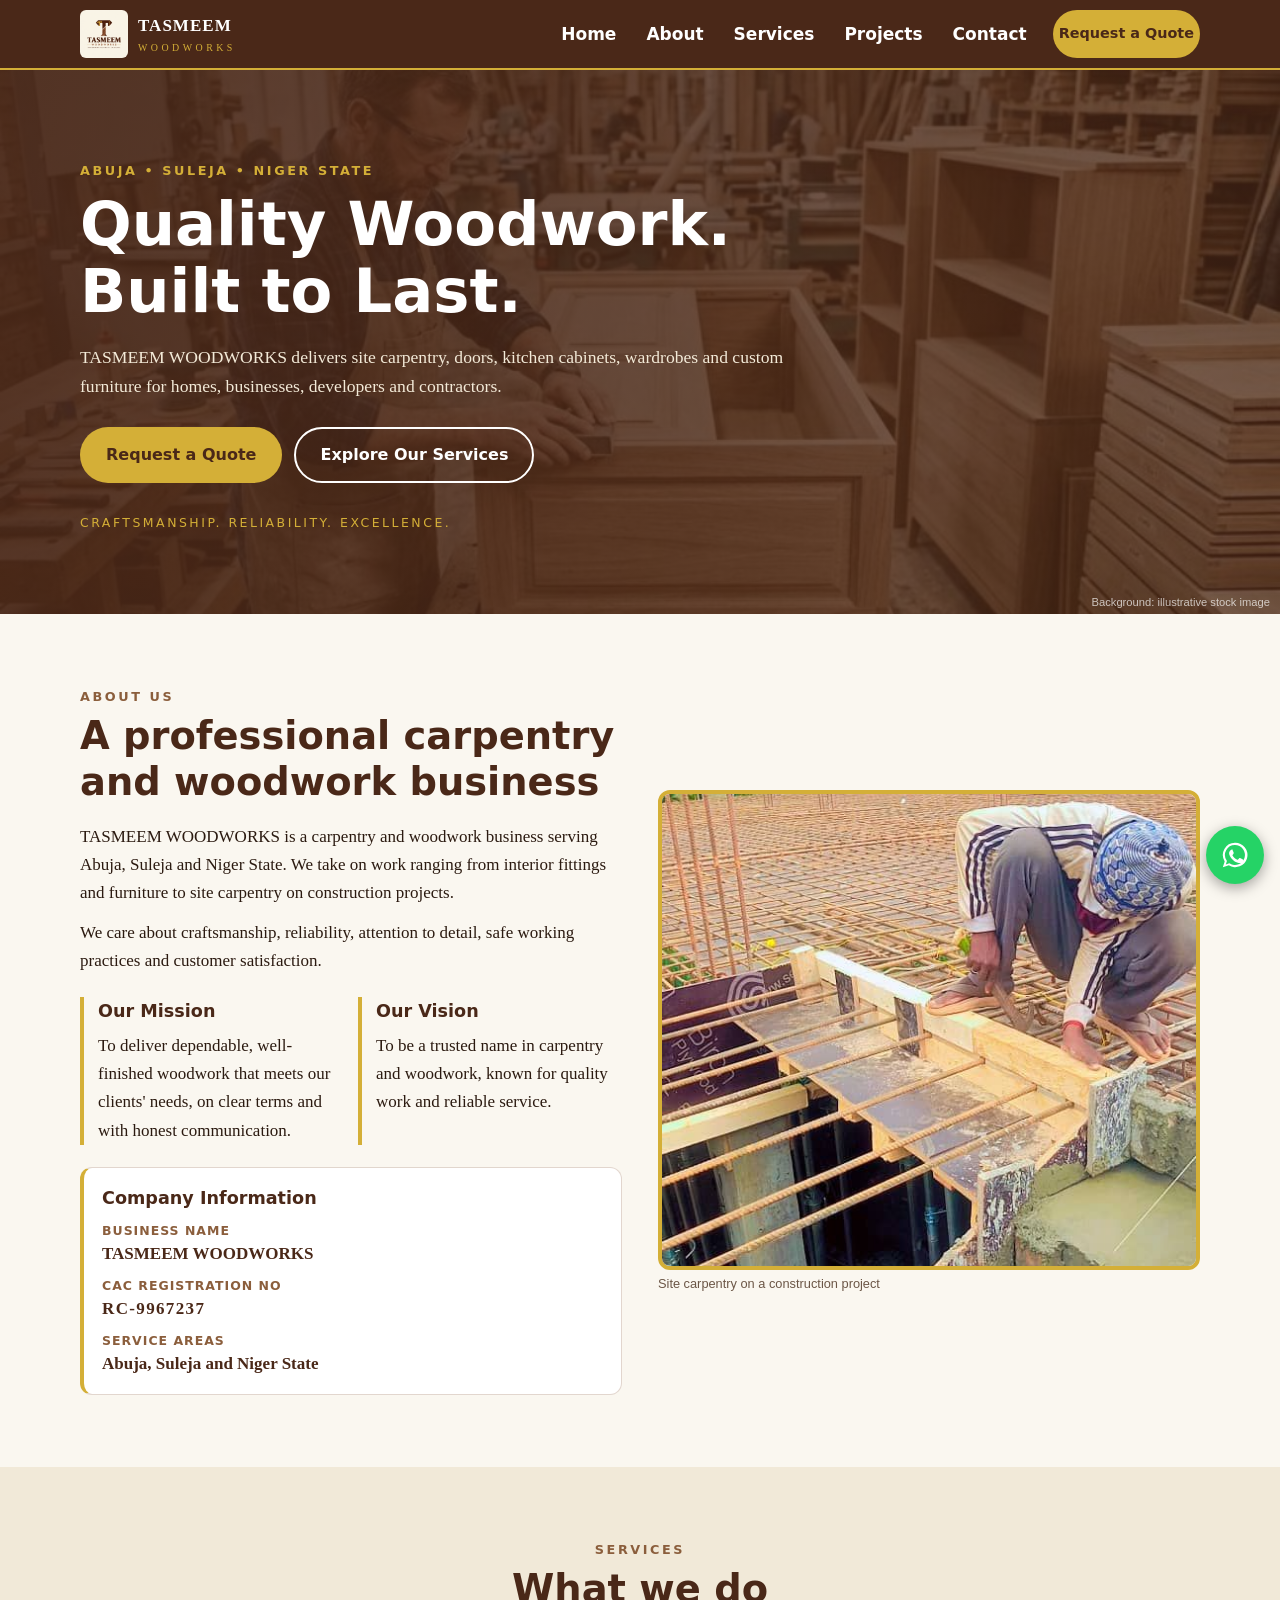
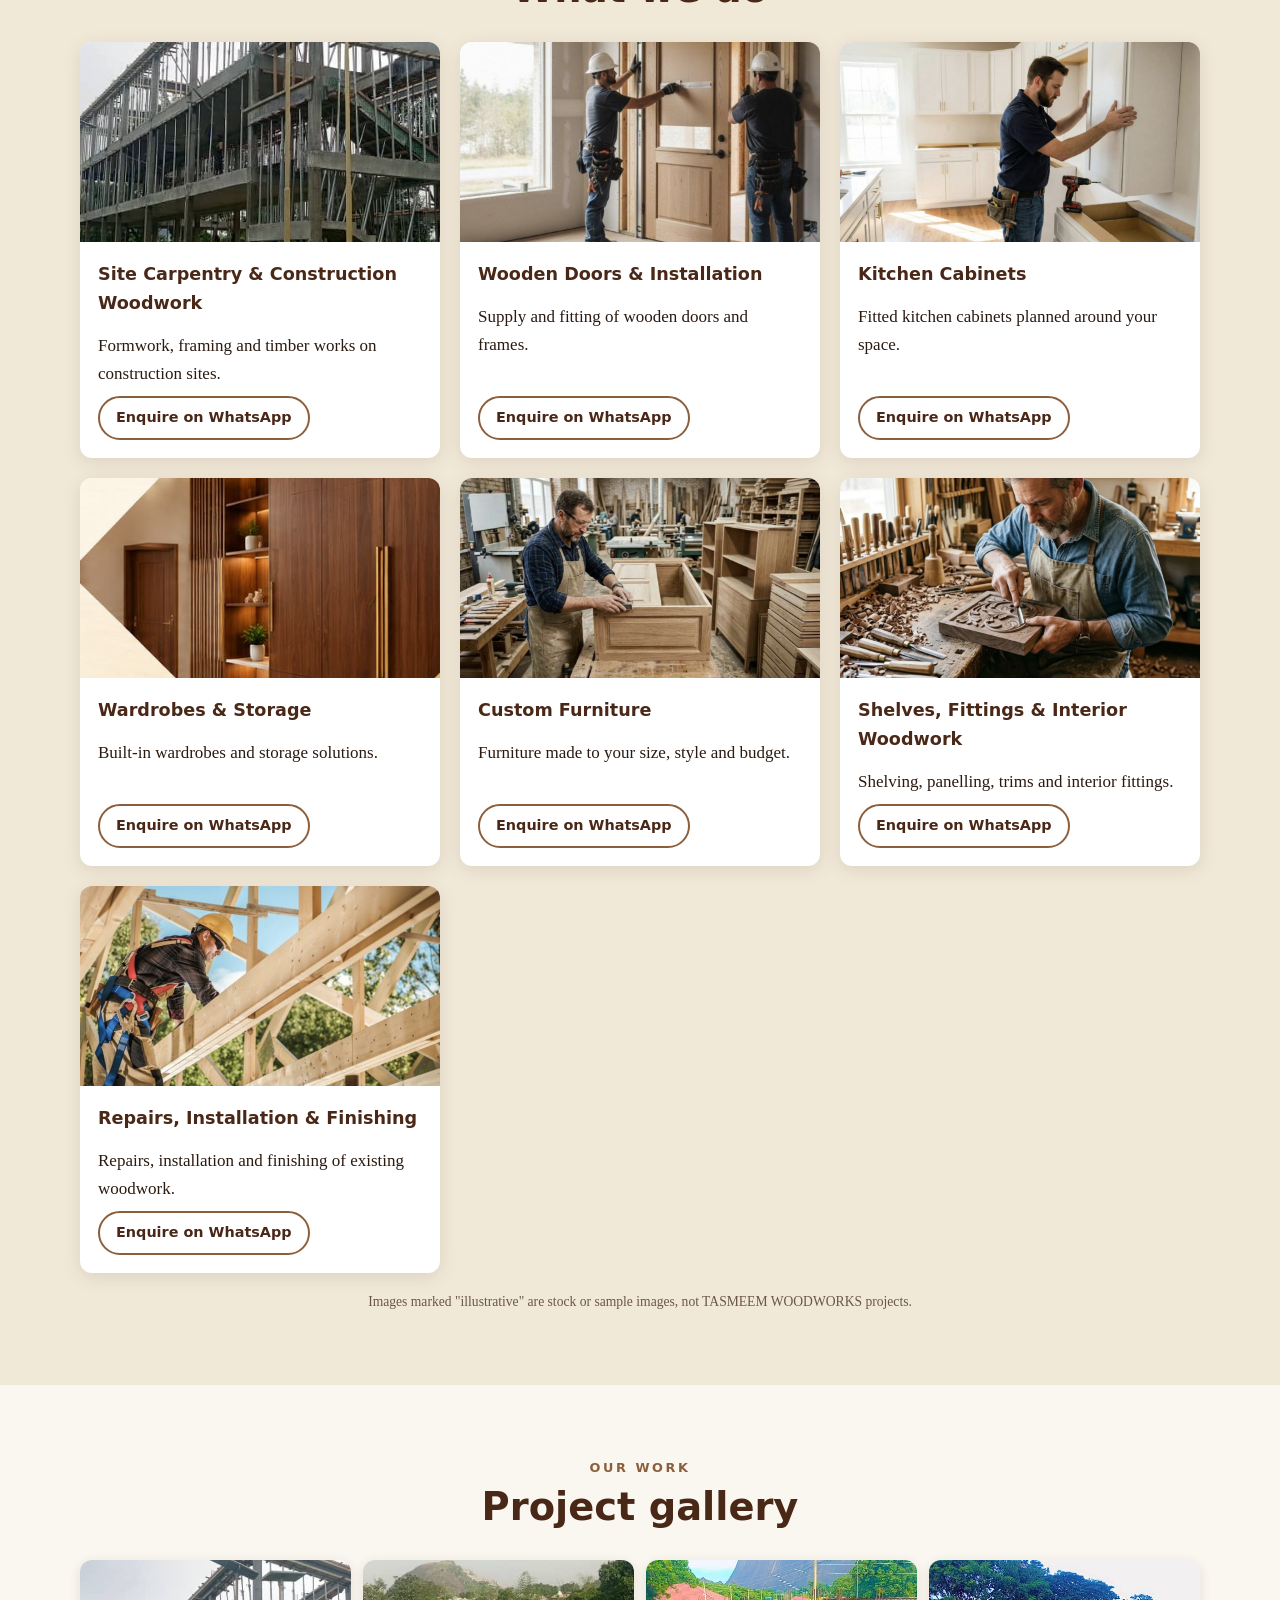
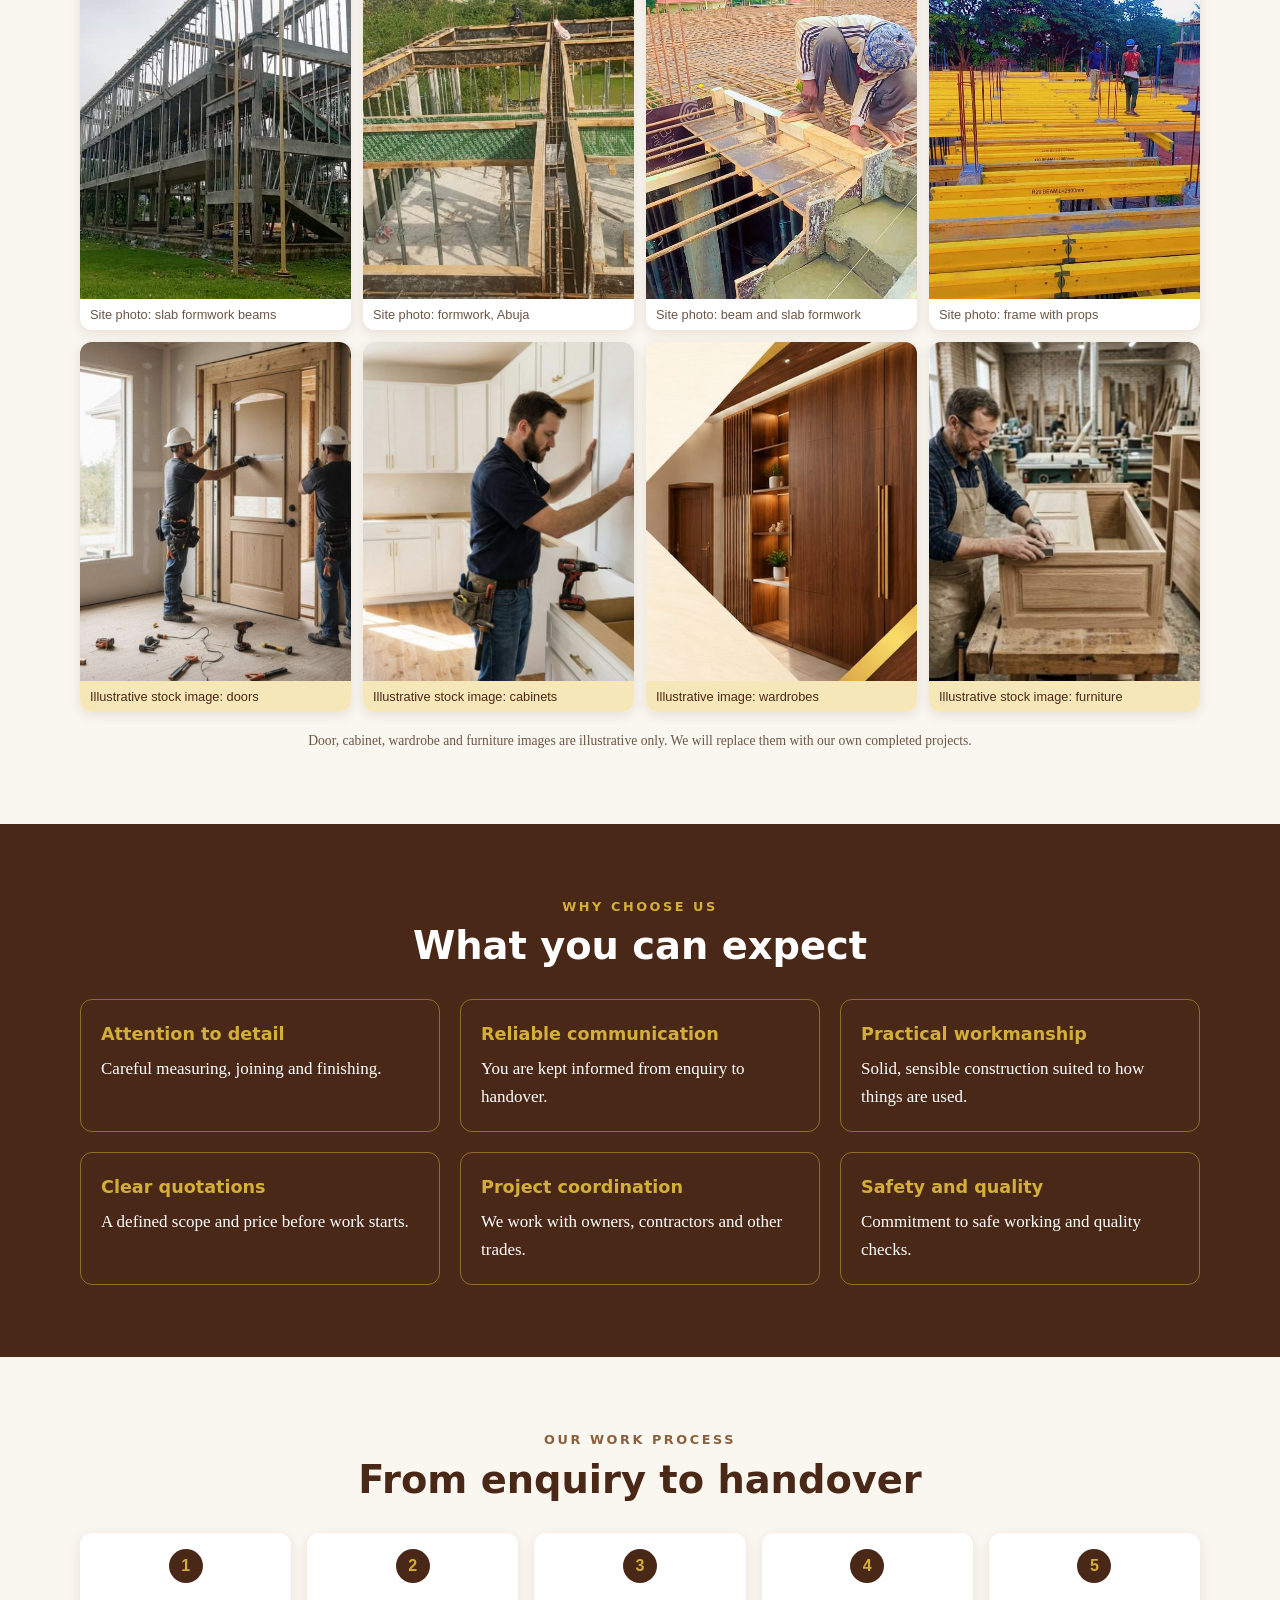
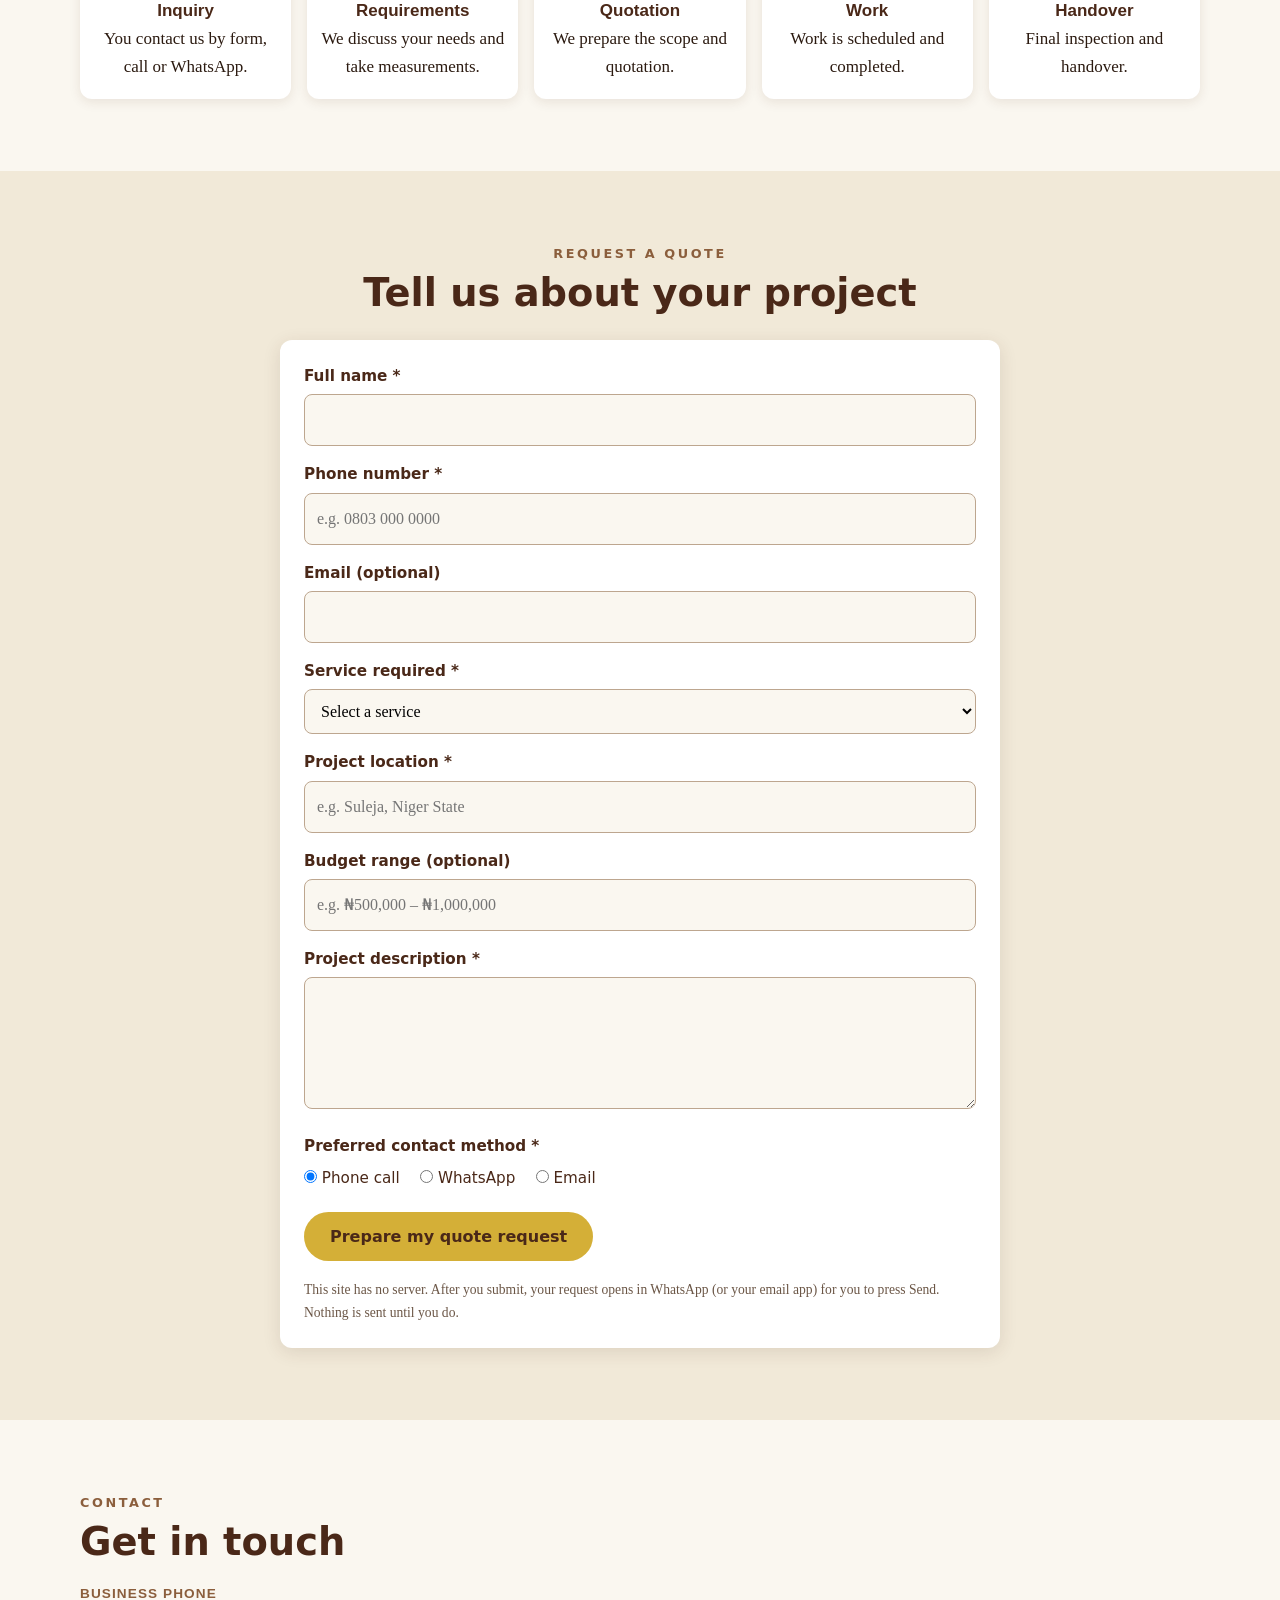
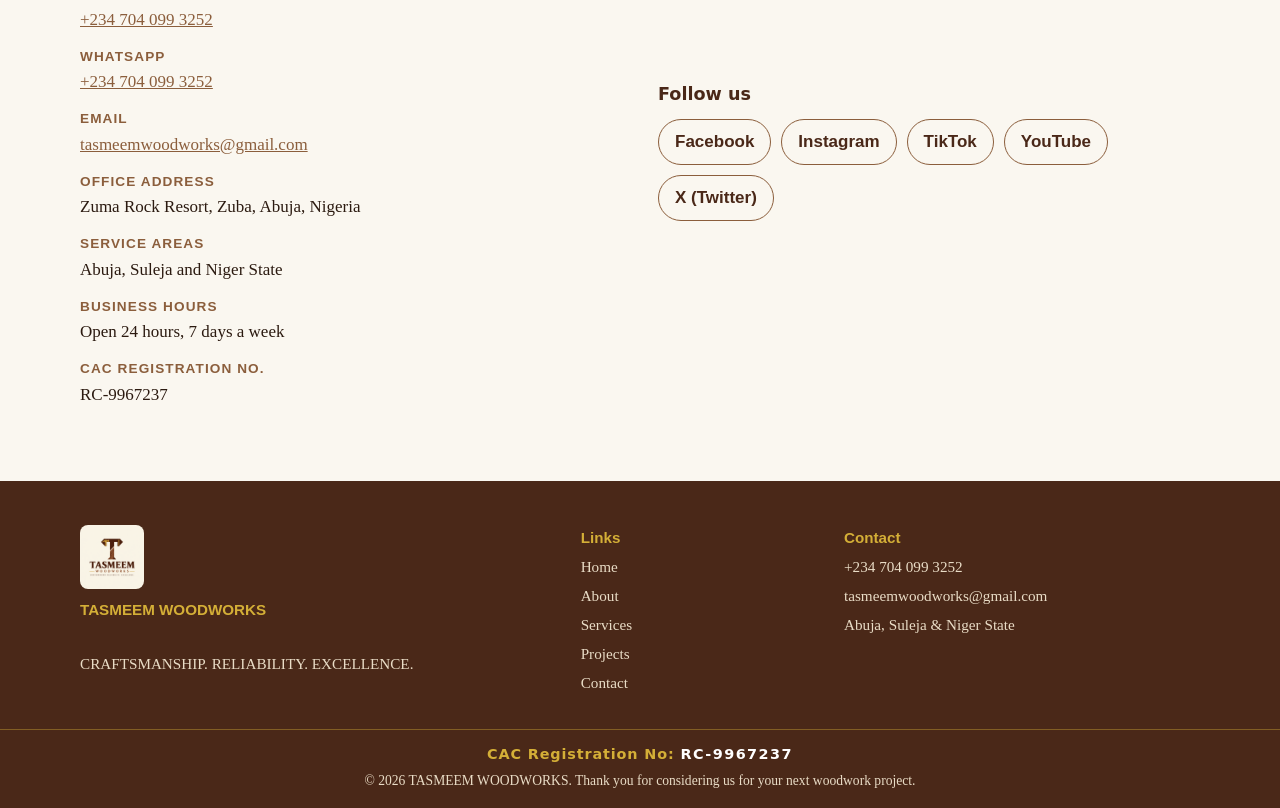
<file: index.html>
<!DOCTYPE html>
<html lang="en">
<head>
<meta charset="UTF-8">
<meta name="viewport" content="width=device-width, initial-scale=1">
<title>TASMEEM WOODWORKS | Carpentry &amp; Woodwork in Abuja, Suleja &amp; Niger State</title>
<meta name="description" content="TASMEEM WOODWORKS provides site carpentry, doors, kitchen cabinets, wardrobes and custom furniture in Abuja, Suleja and Niger State, Nigeria. Request a quote today.">
<link rel="canonical" href="https://tasmeemwoodworks.com/">
<meta property="og:type" content="website">
<meta property="og:title" content="TASMEEM WOODWORKS | Quality Woodwork. Built to Last.">
<meta property="og:description" content="Carpentry, doors, kitchen cabinets, wardrobes and custom furniture in Abuja, Suleja and Niger State.">
<meta property="og:url" content="https://tasmeemwoodworks.com/">
<meta property="og:image" content="https://tasmeemwoodworks.com/logo.png">
<meta name="theme-color" content="#4A2818">
<link rel="icon" href="favicon.png" type="image/png">
<link rel="stylesheet" href="style.css">
<style>
/* CAC registration display (added) */
.company-info{margin-top:22px;background:#fff;border:1px solid rgba(139,94,60,.25);border-left:4px solid var(--gold);border-radius:12px;padding:16px 18px}
.company-info h3{margin:0 0 10px}
.company-info dl{margin:0;display:grid;gap:10px}
.company-info dt{font:600 .78rem "Segoe UI",system-ui,-apple-system,Roboto,Arial,sans-serif;letter-spacing:.08em;text-transform:uppercase;color:var(--timber)}
.company-info dd{margin:2px 0 0;font-weight:600;color:var(--walnut);overflow-wrap:anywhere}
.company-info .regnum{letter-spacing:.08em}
.regno{display:block;margin-bottom:8px;color:var(--gold);font:600 .9rem "Segoe UI",system-ui,-apple-system,Roboto,Arial,sans-serif;letter-spacing:.06em}
.regno b{color:#fff;letter-spacing:.1em}
</style>
<script type="application/ld+json">
{"@context":"https://schema.org","@type":"HomeAndConstructionBusiness","name":"TASMEEM WOODWORKS","url":"https://tasmeemwoodworks.com/","email":"tasmeemwoodworks@gmail.com","telephone":"+2347040993252","areaServed":["Abuja","Suleja","Niger State"],"description":"Carpentry, joinery and woodwork services in Abuja, Suleja and Niger State, Nigeria."}
</script>
</head>
<body>
<a class="skip" href="#main">Skip to content</a>

<header class="header" id="top">
  <div class="wrap nav">
    <a href="#home" class="brand" aria-label="TASMEEM WOODWORKS home">
      <img src="logo.png" alt="TASMEEM WOODWORKS logo" width="48" height="48">
      <span>TASMEEM <small>WOODWORKS</small></span>
    </a>
    <button class="menu-btn" id="menuBtn" aria-expanded="false" aria-controls="menu" aria-label="Open menu"><span></span><span></span><span></span></button>
    <nav id="menu" class="menu">
      <a href="#home">Home</a><a href="#about">About</a><a href="#services">Services</a><a href="#projects">Projects</a><a href="#contact">Contact</a>
      <a href="#quote" class="btn btn-gold btn-sm">Request a Quote</a>
    </nav>
  </div>
</header>

<main id="main">
<section class="hero" id="home">
  <div class="wrap hero-in">
    <p class="eyebrow">Abuja &bull; Suleja &bull; Niger State</p>
    <h1>Quality Woodwork. Built to Last.</h1>
    <p class="lead">TASMEEM WOODWORKS delivers site carpentry, doors, kitchen cabinets, wardrobes and custom furniture for homes, businesses, developers and contractors.</p>
    <div class="btns"><a href="#quote" class="btn btn-gold">Request a Quote</a><a href="#services" class="btn btn-ghost">Explore Our Services</a></div>
    <p class="tag">CRAFTSMANSHIP. RELIABILITY. EXCELLENCE.</p>
  </div>
  <span class="credit">Background: illustrative stock image</span>
</section>

<section class="section" id="about">
  <div class="wrap two">
    <div>
      <p class="eyebrow dark">About Us</p>
      <h2>A professional carpentry and woodwork business</h2>
      <p>TASMEEM WOODWORKS is a carpentry and woodwork business serving Abuja, Suleja and Niger State. We take on work ranging from interior fittings and furniture to site carpentry on construction projects.</p>
      <p>We care about craftsmanship, reliability, attention to detail, safe working practices and customer satisfaction.</p>
      <div class="mv">
        <div><h3>Our Mission</h3><p>To deliver dependable, well-finished woodwork that meets our clients' needs, on clear terms and with honest communication.</p></div>
        <div><h3>Our Vision</h3><p>To be a trusted name in carpentry and woodwork, known for quality work and reliable service.</p></div>
      </div>
      <div class="company-info" aria-label="Company information">
        <h3>Company Information</h3>
        <dl>
          <div><dt>Business name</dt><dd>TASMEEM WOODWORKS</dd></div>
          <div><dt>CAC Registration No</dt><dd class="regnum">RC-9967237</dd></div>
          <div><dt>Service areas</dt><dd>Abuja, Suleja and Niger State</dd></div>
        </dl>
      </div>
    </div>
    <figure class="frame"><img src="site-3.jpg" alt="Timber formwork and reinforcement on a construction site in Abuja" loading="lazy"><figcaption>Site carpentry on a construction project</figcaption></figure>
  </div>
</section>

<section class="section alt" id="services">
  <div class="wrap">
    <p class="eyebrow dark center">Services</p><h2 class="center">What we do</h2>
    <div class="grid cards">
      <article class="card"><img src="site-1.jpg" alt="Timber beams laid out for slab formwork on a site" loading="lazy"><div><h3>Site Carpentry &amp; Construction Woodwork</h3><p>Formwork, framing and timber works on construction sites.</p><a class="btn btn-sm btn-outline" data-wa="Site carpentry" href="#contact">Enquire on WhatsApp</a></div></article>
      <article class="card"><img src="stock-door.jpg" alt="Carpenters fitting a wooden door (illustrative stock image)" loading="lazy"><div><h3>Wooden Doors &amp; Installation</h3><p>Supply and fitting of wooden doors and frames.</p><a class="btn btn-sm btn-outline" data-wa="Wooden doors" href="#contact">Enquire on WhatsApp</a></div></article>
      <article class="card"><img src="stock-kitchen.jpg" alt="Carpenter installing kitchen cabinets (illustrative stock image)" loading="lazy"><div><h3>Kitchen Cabinets</h3><p>Fitted kitchen cabinets planned around your space.</p><a class="btn btn-sm btn-outline" data-wa="Kitchen cabinets" href="#contact">Enquire on WhatsApp</a></div></article>
      <article class="card"><img src="wardrobe-sample.jpg" alt="Walnut-toned fitted wardrobe with shelving (illustrative image)" loading="lazy"><div><h3>Wardrobes &amp; Storage</h3><p>Built-in wardrobes and storage solutions.</p><a class="btn btn-sm btn-outline" data-wa="Wardrobes and storage" href="#contact">Enquire on WhatsApp</a></div></article>
      <article class="card"><img src="stock-workshop.jpg" alt="Carpenter sanding a panelled wooden cabinet in a workshop (illustrative stock image)" loading="lazy"><div><h3>Custom Furniture</h3><p>Furniture made to your size, style and budget.</p><a class="btn btn-sm btn-outline" data-wa="Custom furniture" href="#contact">Enquire on WhatsApp</a></div></article>
      <article class="card"><img src="stock-carving.jpg" alt="Craftsman carving detail into a wooden panel (illustrative stock image)" loading="lazy"><div><h3>Shelves, Fittings &amp; Interior Woodwork</h3><p>Shelving, panelling, trims and interior fittings.</p><a class="btn btn-sm btn-outline" data-wa="Shelves, fittings and interior woodwork" href="#contact">Enquire on WhatsApp</a></div></article>
      <article class="card"><img src="stock-framing.jpg" alt="Carpenter working on timber roof framing (illustrative stock image)" loading="lazy"><div><h3>Repairs, Installation &amp; Finishing</h3><p>Repairs, installation and finishing of existing woodwork.</p><a class="btn btn-sm btn-outline" data-wa="Repairs, installation and finishing" href="#contact">Enquire on WhatsApp</a></div></article>
    </div>
    <p class="note center">Images marked "illustrative" are stock or sample images, not TASMEEM WOODWORKS projects.</p>
  </div>
</section>

<section class="section" id="projects">
  <div class="wrap">
    <p class="eyebrow dark center">Our Work</p><h2 class="center">Project gallery</h2>
    <div class="gallery">
      <figure><img src="site-1.jpg" alt="Yellow H20 timber beams over a slab under construction" loading="lazy"><figcaption>Site photo: slab formwork beams</figcaption></figure>
      <figure><img src="site-2.jpg" alt="Carpenter fixing formwork beside Zuma Rock, Abuja" loading="lazy"><figcaption>Site photo: formwork, Abuja</figcaption></figure>
      <figure><img src="site-3.jpg" alt="Beam and slab formwork with reinforcement bars" loading="lazy"><figcaption>Site photo: beam and slab formwork</figcaption></figure>
      <figure><img src="site-4.jpg" alt="Multi-storey concrete frame with props and shuttering" loading="lazy"><figcaption>Site photo: frame with props</figcaption></figure>
      <!-- To add your own photo: copy a <figure> above, put your file in /images and edit src, alt and caption. -->
      <figure class="stock"><img src="stock-door.jpg" alt="Door installation (illustrative stock image)" loading="lazy"><figcaption>Illustrative stock image: doors</figcaption></figure>
      <figure class="stock"><img src="stock-kitchen.jpg" alt="Kitchen cabinet installation (illustrative stock image)" loading="lazy"><figcaption>Illustrative stock image: cabinets</figcaption></figure>
      <figure class="stock"><img src="wardrobe-sample.jpg" alt="Fitted wardrobe (illustrative image)" loading="lazy"><figcaption>Illustrative image: wardrobes</figcaption></figure>
      <figure class="stock"><img src="stock-workshop.jpg" alt="Workshop furniture making (illustrative stock image)" loading="lazy"><figcaption>Illustrative stock image: furniture</figcaption></figure>
    </div>
    <p class="note center">Door, cabinet, wardrobe and furniture images are illustrative only. We will replace them with our own completed projects.</p>
  </div>
</section>

<section class="section dark" id="why">
  <div class="wrap">
    <p class="eyebrow center">Why Choose Us</p><h2 class="center">What you can expect</h2>
    <div class="grid why">
      <div><h3>Attention to detail</h3><p>Careful measuring, joining and finishing.</p></div>
      <div><h3>Reliable communication</h3><p>You are kept informed from enquiry to handover.</p></div>
      <div><h3>Practical workmanship</h3><p>Solid, sensible construction suited to how things are used.</p></div>
      <div><h3>Clear quotations</h3><p>A defined scope and price before work starts.</p></div>
      <div><h3>Project coordination</h3><p>We work with owners, contractors and other trades.</p></div>
      <div><h3>Safety and quality</h3><p>Commitment to safe working and quality checks.</p></div>
    </div>
  </div>
</section>

<section class="section" id="process">
  <div class="wrap">
    <p class="eyebrow dark center">Our Work Process</p><h2 class="center">From enquiry to handover</h2>
    <ol class="steps">
      <li><b>Inquiry</b><span>You contact us by form, call or WhatsApp.</span></li>
      <li><b>Requirements</b><span>We discuss your needs and take measurements.</span></li>
      <li><b>Quotation</b><span>We prepare the scope and quotation.</span></li>
      <li><b>Work</b><span>Work is scheduled and completed.</span></li>
      <li><b>Handover</b><span>Final inspection and handover.</span></li>
    </ol>
  </div>
</section>

<section class="section alt" id="quote">
  <div class="wrap narrow">
    <p class="eyebrow dark center">Request a Quote</p><h2 class="center">Tell us about your project</h2>
    <form id="quoteForm" novalidate>
      <div class="field"><label for="name">Full name *</label><input id="name" name="name" type="text" autocomplete="name" required><span class="err" aria-live="polite"></span></div>
      <div class="field"><label for="phone">Phone number *</label><input id="phone" name="phone" type="tel" autocomplete="tel" placeholder="e.g. 0803 000 0000" required><span class="err" aria-live="polite"></span></div>
      <div class="field"><label for="email">Email (optional)</label><input id="email" name="email" type="email" autocomplete="email"><span class="err" aria-live="polite"></span></div>
      <div class="field"><label for="service">Service required *</label>
        <select id="service" name="service" required><option value="">Select a service</option><option>Site carpentry and construction woodwork</option><option>Wooden doors and installation</option><option>Kitchen cabinets</option><option>Wardrobes and storage</option><option>Custom furniture</option><option>Shelves, fittings and interior woodwork</option><option>Repairs, installation and finishing</option><option>Other</option></select><span class="err" aria-live="polite"></span></div>
      <div class="field"><label for="location">Project location *</label><input id="location" name="location" type="text" placeholder="e.g. Suleja, Niger State" required><span class="err" aria-live="polite"></span></div>
      <div class="field"><label for="budget">Budget range (optional)</label><input id="budget" name="budget" type="text" placeholder="e.g. ₦500,000 – ₦1,000,000"></div>
      <div class="field"><label for="details">Project description *</label><textarea id="details" name="details" rows="4" required></textarea><span class="err" aria-live="polite"></span></div>
      <fieldset class="field"><legend>Preferred contact method *</legend>
        <label class="radio"><input type="radio" name="contact" value="Phone call" checked> Phone call</label>
        <label class="radio"><input type="radio" name="contact" value="WhatsApp"> WhatsApp</label>
        <label class="radio"><input type="radio" name="contact" value="Email"> Email</label></fieldset>
      <button class="btn btn-gold" type="submit">Prepare my quote request</button>
      <p class="note">This site has no server. After you submit, your request opens in WhatsApp (or your email app) for you to press Send. Nothing is sent until you do.</p>
      <div id="formMsg" class="msg" role="status" tabindex="-1" hidden></div>
    </form>
  </div>
</section>

<section class="section" id="contact">
  <div class="wrap two">
    <div>
      <p class="eyebrow dark">Contact</p><h2>Get in touch</h2>
      <ul class="contact">
        <li><b>Business phone</b><a href="tel:+2347040993252">+234 704 099 3252</a></li>
        <li><b>WhatsApp</b><a data-wa="" href="#contact">+234 704 099 3252</a></li>
        <li><b>Email</b><a href="mailto:tasmeemwoodworks@gmail.com">tasmeemwoodworks@gmail.com</a></li>
        <li><b>Office address</b><span>Zuma Rock Resort, Zuba, Abuja, Nigeria</span></li>
        <li><b>Service areas</b><span>Abuja, Suleja and Niger State</span></li>
        <li><b>Business hours</b><span>Open 24 hours, 7 days a week</span></li>
        <li><b>CAC registration no.</b><span>RC-9967237</span></li>
      </ul>
    </div>
    <div>
      <h3>Follow us</h3>
      <ul class="social">
        <li><a href="https://www.facebook.com/profile.php?id=100080168543316" target="_blank" rel="noopener noreferrer">Facebook</a></li>
        <li><a href="https://www.instagram.com/tasmeemwoodworks" target="_blank" rel="noopener noreferrer">Instagram</a></li>
        <li><a href="https://www.tiktok.com/@tasmeemwoodworks" target="_blank" rel="noopener noreferrer">TikTok</a></li>
        <li><a href="https://youtube.com/@tasmeemwoodworks" target="_blank" rel="noopener noreferrer">YouTube</a></li>
        <li><a href="https://x.com/tasmeemwoodwork" target="_blank" rel="noopener noreferrer">X (Twitter)</a></li>
      </ul>
    </div>
  </div>
</section>
</main>

<footer class="footer">
  <div class="wrap foot">
    <div><img src="logo.png" alt="TASMEEM WOODWORKS logo" width="64" height="64"><p><b>TASMEEM WOODWORKS</b><br>CRAFTSMANSHIP. RELIABILITY. EXCELLENCE.</p></div>
    <div><b>Links</b><a href="#home">Home</a><a href="#about">About</a><a href="#services">Services</a><a href="#projects">Projects</a><a href="#contact">Contact</a></div>
    <div><b>Contact</b><a href="tel:+2347040993252">+234 704 099 3252</a><a href="mailto:tasmeemwoodworks@gmail.com">tasmeemwoodworks@gmail.com</a><span>Abuja, Suleja &amp; Niger State</span></div>
  </div>
  <p class="copy"><span class="regno">CAC Registration No: <b>RC-9967237</b></span>&copy; <span id="year"></span> TASMEEM WOODWORKS. Thank you for considering us for your next woodwork project.</p>
</footer>

<a class="wa-float" data-wa="" href="#contact" aria-label="Chat on WhatsApp"><svg viewBox="0 0 32 32" width="30" height="30" aria-hidden="true"><path fill="#fff" d="M16 3a13 13 0 0 0-11 19.8L3 29l6.4-2A13 13 0 1 0 16 3zm0 2.4a10.6 10.6 0 1 1-5.6 19.6l-.4-.2-3.800 1.200 1.200-3.700-.3-.4A10.600 10.600 0 0 1 16 5.400zm-4 5.200c-.3 0-.7.100-1 .5-.4.400-1.300 1.300-1.300 3.100s1.300 3.600 1.500 3.800c.2.300 2.600 4.100 6.400 5.600 3.100 1.200 3.700 1 4.400.9.700-.1 2.200-.9 2.500-1.800.3-.9.300-1.600.2-1.800-.1-.2-.4-.3-.8-.5-.4-.2-2.200-1.100-2.500-1.200-.4-.1-.6-.2-.9.200-.3.400-1 1.200-1.200 1.500-.2.200-.4.300-.8.100-.4-.2-1.600-.6-3-1.900-1.100-1-1.900-2.300-2.100-2.700-.2-.4 0-.6.200-.8l.6-.7c.2-.2.200-.4.400-.7.100-.3.100-.5 0-.7-.1-.2-.9-2.100-1.200-2.900-.3-.7-.6-.6-.9-.6z"/></svg></a>

<script src="script.js"></script><script src="site-live.js"></script>
</body>
</html>
</file>
<file: style.css>
/* TASMEEM WOODWORKS - brand colours are defined once here */
:root{--gold:#D4AF37;--walnut:#4A2818;--timber:#8B5E3C;--cream:#FAF7F0;--ink:#2b1a10;--white:#fff;--radius:12px}
*{box-sizing:border-box;margin:0;padding:0}
html{scroll-behavior:smooth;scroll-padding-top:76px}
body{font-family:Georgia,"Times New Roman",serif;color:var(--ink);background:var(--cream);line-height:1.65;font-size:17px}
h1,h2,h3,.btn,.eyebrow,.menu a,label,legend,.tag{font-family:"Segoe UI",system-ui,-apple-system,Roboto,Arial,sans-serif}
img{max-width:100%;display:block}
a{color:var(--timber)}
.wrap{width:min(1120px,92%);margin-inline:auto}
.narrow{width:min(720px,92%)}
.skip{position:absolute;left:-999px}.skip:focus{left:8px;top:8px;background:#fff;padding:8px;z-index:99}
:focus-visible{outline:3px solid var(--gold);outline-offset:2px}

/* Header */
.header{position:sticky;top:0;z-index:50;background:var(--walnut);border-bottom:2px solid var(--gold)}
.nav{display:flex;align-items:center;justify-content:space-between;min-height:68px}
.brand{display:flex;align-items:center;gap:10px;color:#fff;text-decoration:none;font-family:Georgia,serif;font-weight:700;letter-spacing:.06em}
.brand img{border-radius:6px;background:var(--cream)}
.brand small{display:block;font-size:.62rem;letter-spacing:.35em;color:var(--gold);font-weight:400}
.menu{display:none;position:absolute;top:100%;left:0;right:0;background:var(--walnut);padding:14px 4%;flex-direction:column;gap:6px}
.menu.open{display:flex}
.menu a{color:#fff;text-decoration:none;padding:10px 4px;font-weight:600}
.menu a:hover{color:var(--gold)}
.menu a.btn{color:var(--walnut);text-align:center;margin-top:6px}
.menu-btn{background:none;border:0;padding:10px;cursor:pointer}
.menu-btn span{display:block;width:26px;height:3px;background:var(--gold);margin:5px 0;transition:.25s}
.menu-btn[aria-expanded=true] span:nth-child(1){transform:translateY(8px) rotate(45deg)}
.menu-btn[aria-expanded=true] span:nth-child(2){opacity:0}
.menu-btn[aria-expanded=true] span:nth-child(3){transform:translateY(-8px) rotate(-45deg)}

/* Buttons */
.btn{display:inline-block;padding:13px 24px;border-radius:999px;font-weight:700;text-decoration:none;border:2px solid transparent;cursor:pointer;font-size:1rem;transition:transform .2s,background .2s}
.btn:hover{transform:translateY(-2px)}
.btn-gold{background:var(--gold);color:var(--walnut)}.btn-gold:hover{background:#e3c25a}
.btn-ghost{border-color:#fff;color:#fff}.btn-ghost:hover{background:rgba(255,255,255,.12)}
.btn-outline{border-color:var(--timber);color:var(--walnut)}.btn-outline:hover{background:var(--walnut);color:#fff}
.btn-sm{padding:8px 16px;font-size:.9rem}

/* Hero */
.hero{position:relative;color:#fff;padding:90px 0 80px;background:linear-gradient(105deg,rgba(74,40,24,.94),rgba(74,40,24,.7)),url("stock-workshop.jpg") center/cover}
.hero-in{max-width:720px;margin-left:max(4%,calc((100% - 1120px)/2))}
.hero h1{font-size:clamp(2.1rem,7vw,3.8rem);line-height:1.1;margin:10px 0 18px}
.lead{font-size:1.1rem;margin-bottom:26px;color:#f3ead8}
.btns{display:flex;flex-wrap:wrap;gap:12px}
.tag{margin-top:30px;letter-spacing:.2em;font-size:.78rem;color:var(--gold)}
.credit{position:absolute;right:10px;bottom:6px;font:.7rem sans-serif;opacity:.7}
.eyebrow{color:var(--gold);letter-spacing:.2em;text-transform:uppercase;font-size:.8rem;font-weight:700}
.eyebrow.dark{color:var(--timber)}

/* Sections */
.section{padding:72px 0}.alt{background:#f1e9d8}.dark{background:var(--walnut);color:#fff}.eyebrow.dark{background:none}
h2{font-size:clamp(1.6rem,4.5vw,2.4rem);color:var(--walnut);line-height:1.2;margin:6px 0 18px}
.dark h2{color:#fff}
h3{font-size:1.1rem;color:var(--walnut);margin-bottom:6px}
.center{text-align:center}
p+p{margin-top:12px}
.note{font-size:.85rem;color:#6b5646;margin-top:18px}
.two{display:grid;gap:36px;align-items:center}
.frame img{border-radius:var(--radius);border:4px solid var(--gold);max-height:480px;width:100%;object-fit:cover}
figcaption{font:.8rem sans-serif;color:#6b5646;margin-top:6px}
.mv{display:grid;gap:14px;margin-top:22px}
.mv div{border-left:4px solid var(--gold);padding-left:14px}

.grid{display:grid;gap:20px;margin-top:30px}
.card{background:#fff;border-radius:var(--radius);overflow:hidden;box-shadow:0 4px 18px rgba(74,40,24,.12);display:flex;flex-direction:column}
.card img{height:200px;width:100%;object-fit:cover}
.card div{padding:18px;display:flex;flex-direction:column;gap:8px;flex:1;align-items:flex-start}
.card p{flex:1}

.gallery{display:grid;grid-template-columns:repeat(2,1fr);gap:12px;margin-top:30px}
.gallery figure{background:#fff;border-radius:var(--radius);overflow:hidden;box-shadow:0 3px 12px rgba(74,40,24,.12)}
.gallery img{aspect-ratio:4/5;width:100%;object-fit:cover;transition:transform .4s}
.gallery figure:hover img{transform:scale(1.04)}
.gallery figcaption{padding:8px 10px;margin:0}
.gallery .stock figcaption{background:#f6e7b8;color:var(--walnut)}

.why>div{border:1px solid rgba(212,175,55,.5);border-radius:var(--radius);padding:20px}
.why h3{color:var(--gold)}

.steps{list-style:none;counter-reset:s;display:grid;gap:16px;margin-top:30px}
.steps li{counter-increment:s;background:#fff;border-radius:var(--radius);padding:18px 18px 18px 64px;position:relative;box-shadow:0 3px 12px rgba(74,40,24,.1)}
.steps li::before{content:counter(s);position:absolute;left:16px;top:16px;width:34px;height:34px;border-radius:50%;background:var(--walnut);color:var(--gold);display:grid;place-items:center;font:700 1rem sans-serif}
.steps b{display:block;font-family:sans-serif;color:var(--walnut)}

/* Form */
form{background:#fff;padding:24px;border-radius:var(--radius);box-shadow:0 4px 18px rgba(74,40,24,.12);margin-top:24px}
.field{margin-bottom:16px;border:0}
label,legend{display:block;font-weight:600;font-size:.95rem;margin-bottom:5px;color:var(--walnut)}
input[type=text],input[type=tel],input[type=email],select,textarea{width:100%;padding:12px;border:1.5px solid #bda68f;border-radius:8px;font:inherit;font-size:1rem;background:var(--cream)}
.radio{display:inline-block;margin-right:16px;font-weight:400}
.err{color:#a11d1d;font:.82rem sans-serif;display:block;min-height:0}
.invalid{border-color:#a11d1d!important}
.msg{margin-top:16px;padding:14px;border-radius:8px;background:#e8f3e4;border:1px solid #6aa35b;color:#1f4a17}
.msg a{font-weight:700}

.contact{list-style:none;display:grid;gap:12px}
.contact li{display:flex;flex-direction:column}
.contact b{font-family:sans-serif;font-size:.85rem;color:var(--timber);text-transform:uppercase;letter-spacing:.08em}
.social{list-style:none;display:flex;flex-wrap:wrap;gap:10px;margin-top:10px}
.social a{display:inline-block;padding:8px 16px;border:1.5px solid var(--timber);border-radius:999px;text-decoration:none;font-family:sans-serif;font-weight:600;color:var(--walnut)}
.social a:hover{background:var(--walnut);color:#fff}

.footer{background:var(--walnut);color:#e9dcc6;padding-top:44px;font-size:.95rem}
.foot{display:grid;gap:26px}
.foot a,.foot span,.foot b{display:block;color:#e9dcc6;text-decoration:none;margin-bottom:4px}
.foot b{color:var(--gold);font-family:sans-serif}
.foot img{border-radius:8px;background:var(--cream);margin-bottom:8px}
.copy{text-align:center;border-top:1px solid rgba(212,175,55,.4);margin-top:30px;padding:16px 4%;font-size:.85rem}

.wa-float{position:fixed;right:16px;bottom:16px;width:58px;height:58px;border-radius:50%;background:#25D366;display:grid;place-items:center;box-shadow:0 4px 14px rgba(0,0,0,.35);z-index:60}

/* Scroll reveal (script.js adds .show) */
.js .reveal{opacity:0;transform:translateY(18px);transition:.6s}.js .reveal.show{opacity:1;transform:none}
@media (prefers-reduced-motion:reduce){html{scroll-behavior:auto}.js .reveal{opacity:1;transform:none;transition:none}}

/* Tablet and desktop */
@media(min-width:760px){
  .menu-btn{display:none}
  .menu{display:flex;position:static;flex-direction:row;align-items:center;padding:0;gap:22px;background:none}
  .menu a.btn{margin:0}
  .two{grid-template-columns:1fr 1fr}
  .mv{grid-template-columns:1fr 1fr}
  .cards{grid-template-columns:repeat(2,1fr)}
  .why{grid-template-columns:repeat(3,1fr)}
  .steps{grid-template-columns:repeat(5,1fr)}
  .steps li{padding:64px 14px 18px;text-align:center}.steps li::before{left:calc(50% - 17px)}
  .gallery{grid-template-columns:repeat(4,1fr)}
  .foot{grid-template-columns:2fr 1fr 1.5fr}
}
@media(min-width:1000px){.cards{grid-template-columns:repeat(3,1fr)}}
</file>
